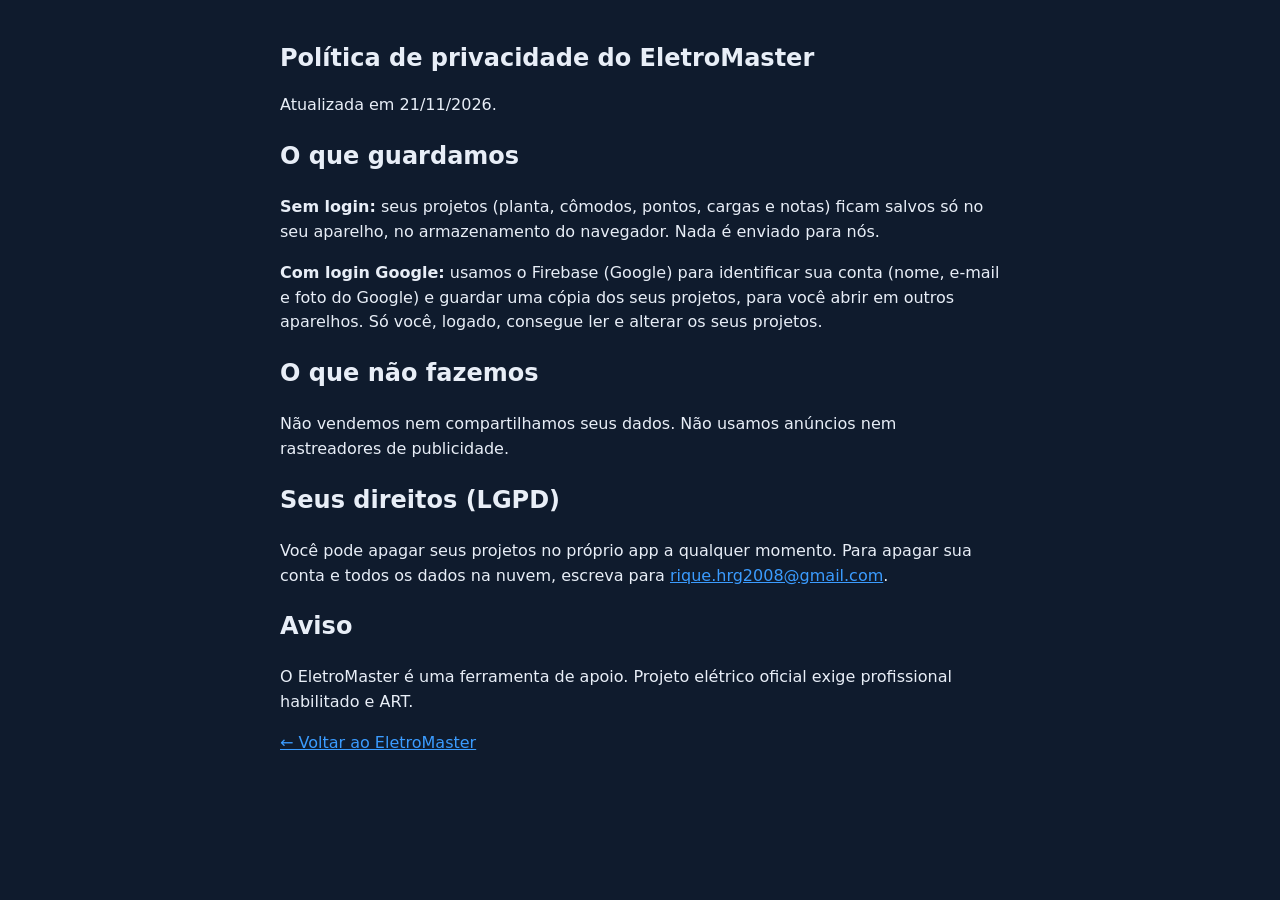
<file: privacidade.html>
<!DOCTYPE html><html lang="pt-BR"><head><meta charset="utf-8"><meta name="viewport" content="width=device-width, initial-scale=1"><title>Política de privacidade · EletroMaster</title>
<style>body{font-family:system-ui,sans-serif;background:#0f1b2d;color:#e8eef7;max-width:720px;margin:0 auto;padding:24px;line-height:1.55}a{color:#3b9cff}h1{font-size:24px}</style></head><body>
<h1>Política de privacidade do EletroMaster</h1>
<p>Atualizada em 21/11/2026.</p>
<h2>O que guardamos</h2>
<p><b>Sem login:</b> seus projetos (planta, cômodos, pontos, cargas e notas) ficam salvos só no seu aparelho, no armazenamento do navegador. Nada é enviado para nós.</p>
<p><b>Com login Google:</b> usamos o Firebase (Google) para identificar sua conta (nome, e-mail e foto do Google) e guardar uma cópia dos seus projetos, para você abrir em outros aparelhos. Só você, logado, consegue ler e alterar os seus projetos.</p>
<h2>O que não fazemos</h2>
<p>Não vendemos nem compartilhamos seus dados. Não usamos anúncios nem rastreadores de publicidade.</p>
<h2>Seus direitos (LGPD)</h2>
<p>Você pode apagar seus projetos no próprio app a qualquer momento. Para apagar sua conta e todos os dados na nuvem, escreva para <a href="mailto:rique.hrg2008@gmail.com">rique.hrg2008@gmail.com</a>.</p>
<h2>Aviso</h2>
<p>O EletroMaster é uma ferramenta de apoio. Projeto elétrico oficial exige profissional habilitado e ART.</p>
<p><a href="./">← Voltar ao EletroMaster</a></p></body></html>
</file>
